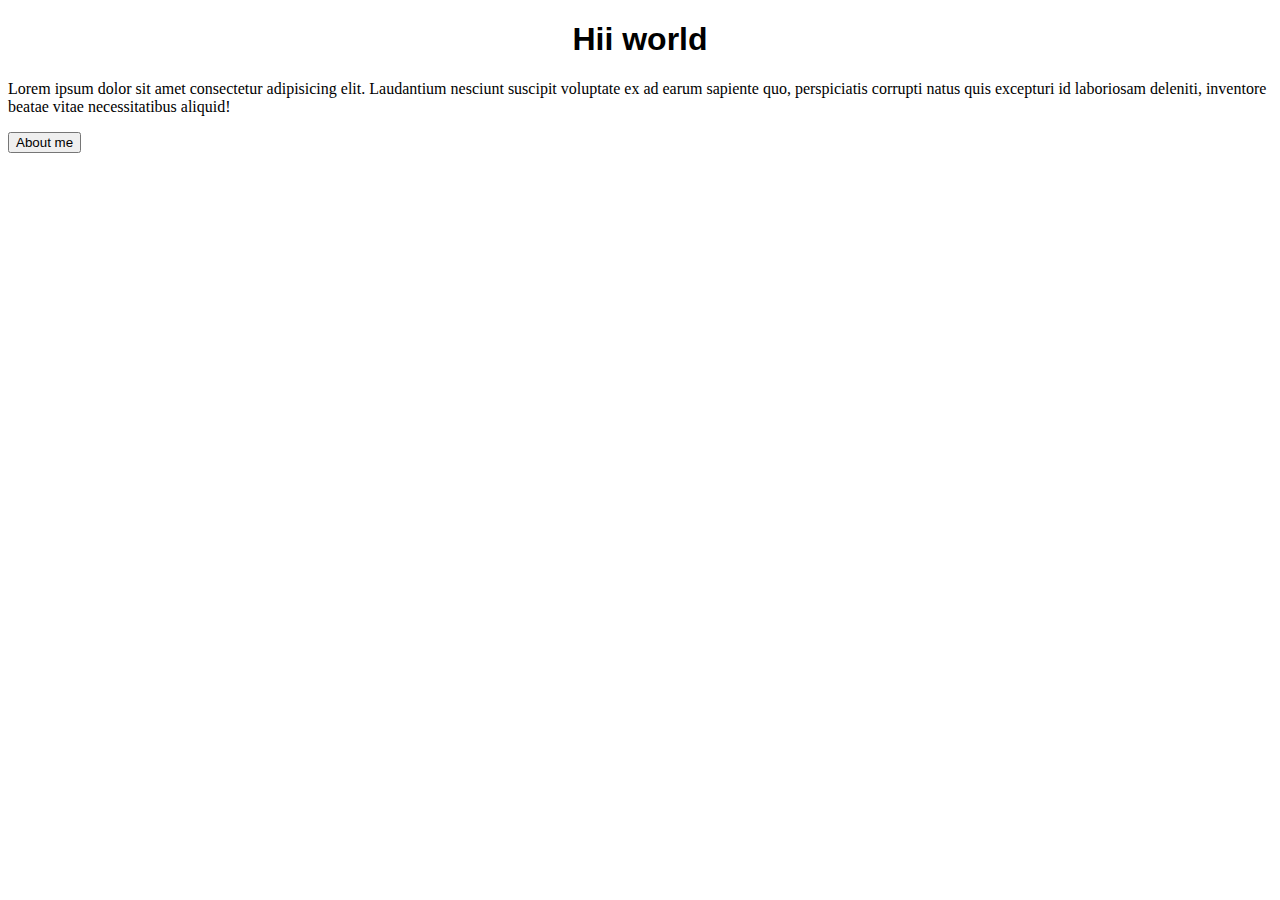
<file: index.html>
<!DOCTYPE html>
<html lang="en">
<head>
    <meta charset="UTF-8">
    <meta name="viewport" content="width=device-width, initial-scale=1.0">
    <title>Document</title>
</head>
<body>
    <h1 style="font-family: arial; text-align: center;">Hii world</h1>
    <p>Lorem ipsum dolor sit amet consectetur adipisicing elit. 
        Laudantium nesciunt suscipit voluptate ex ad earum sapiente quo, 
        perspiciatis corrupti natus quis excepturi id laboriosam deleniti, inventore beatae vitae necessitatibus 
        aliquid!</p>
        <button><a href="about.html" style="text-decoration: none; color: black;">About me</a></button>
</body>
</html>
</file>
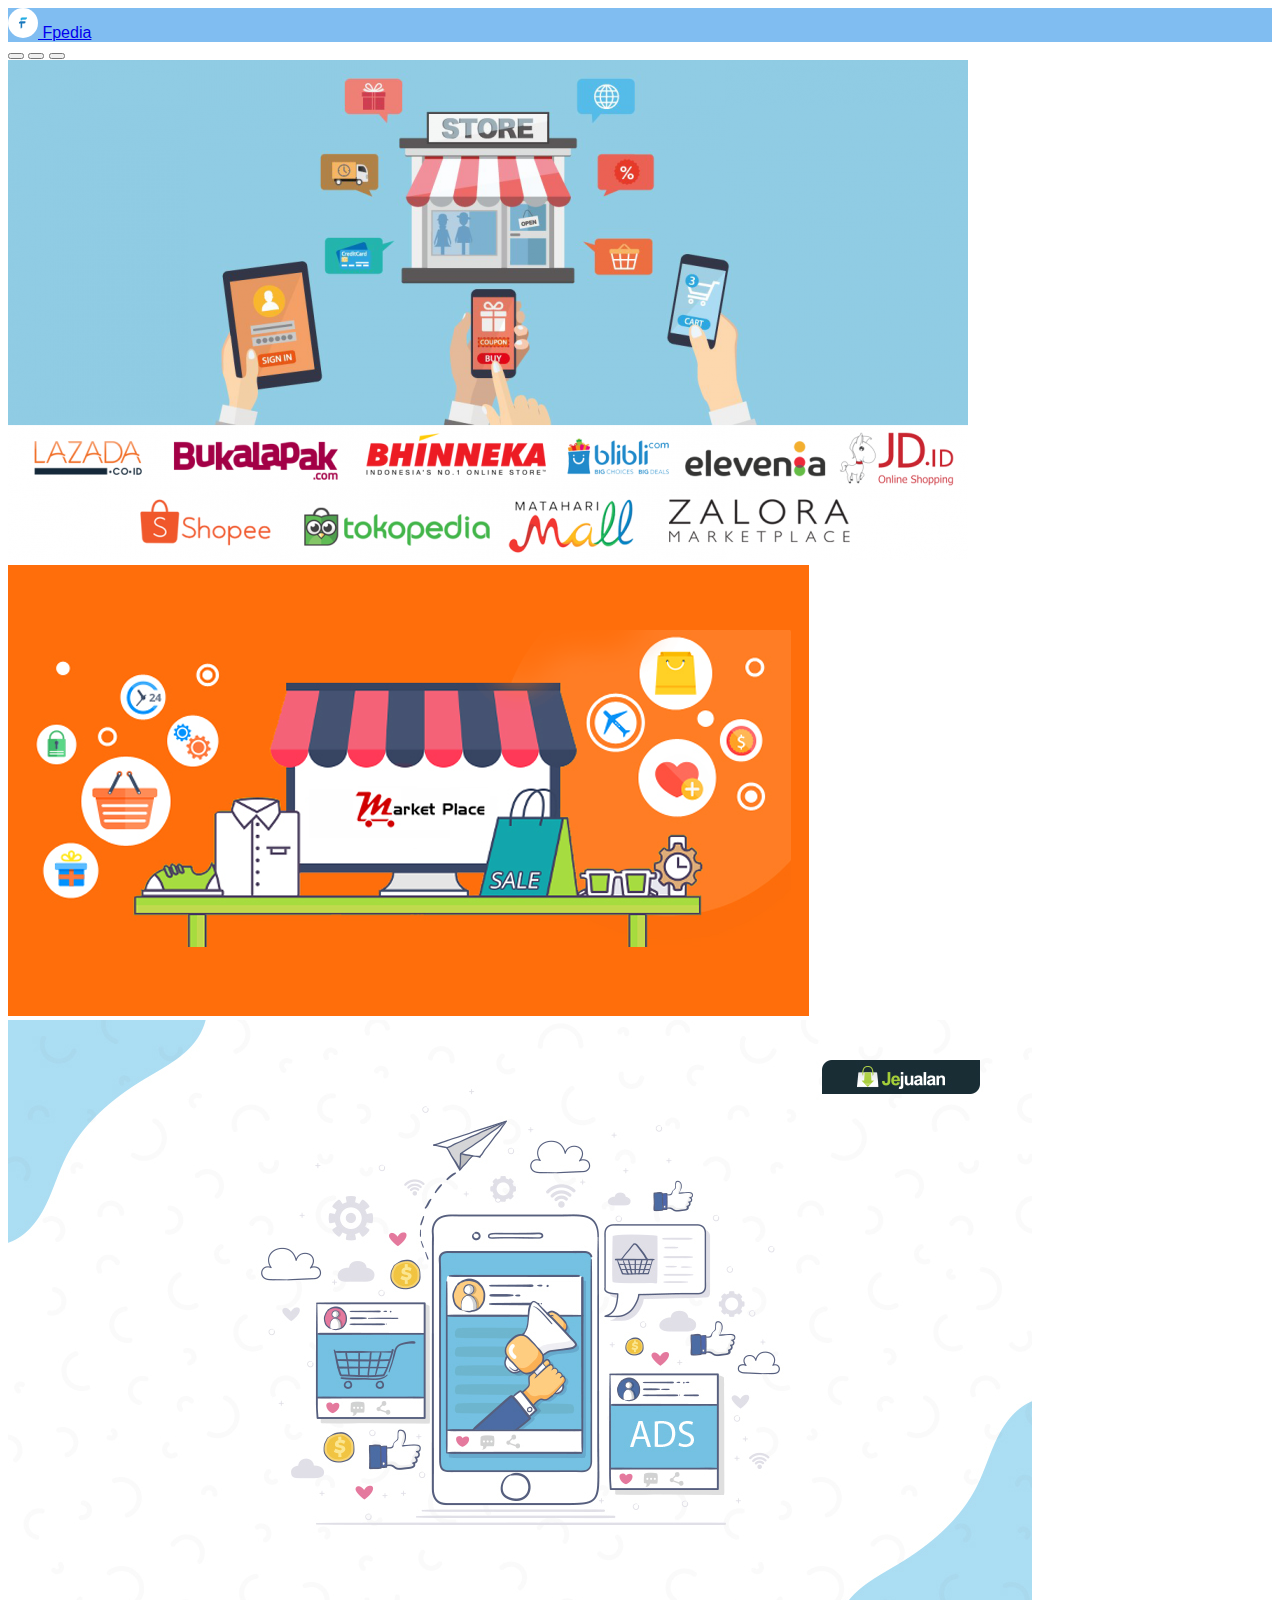
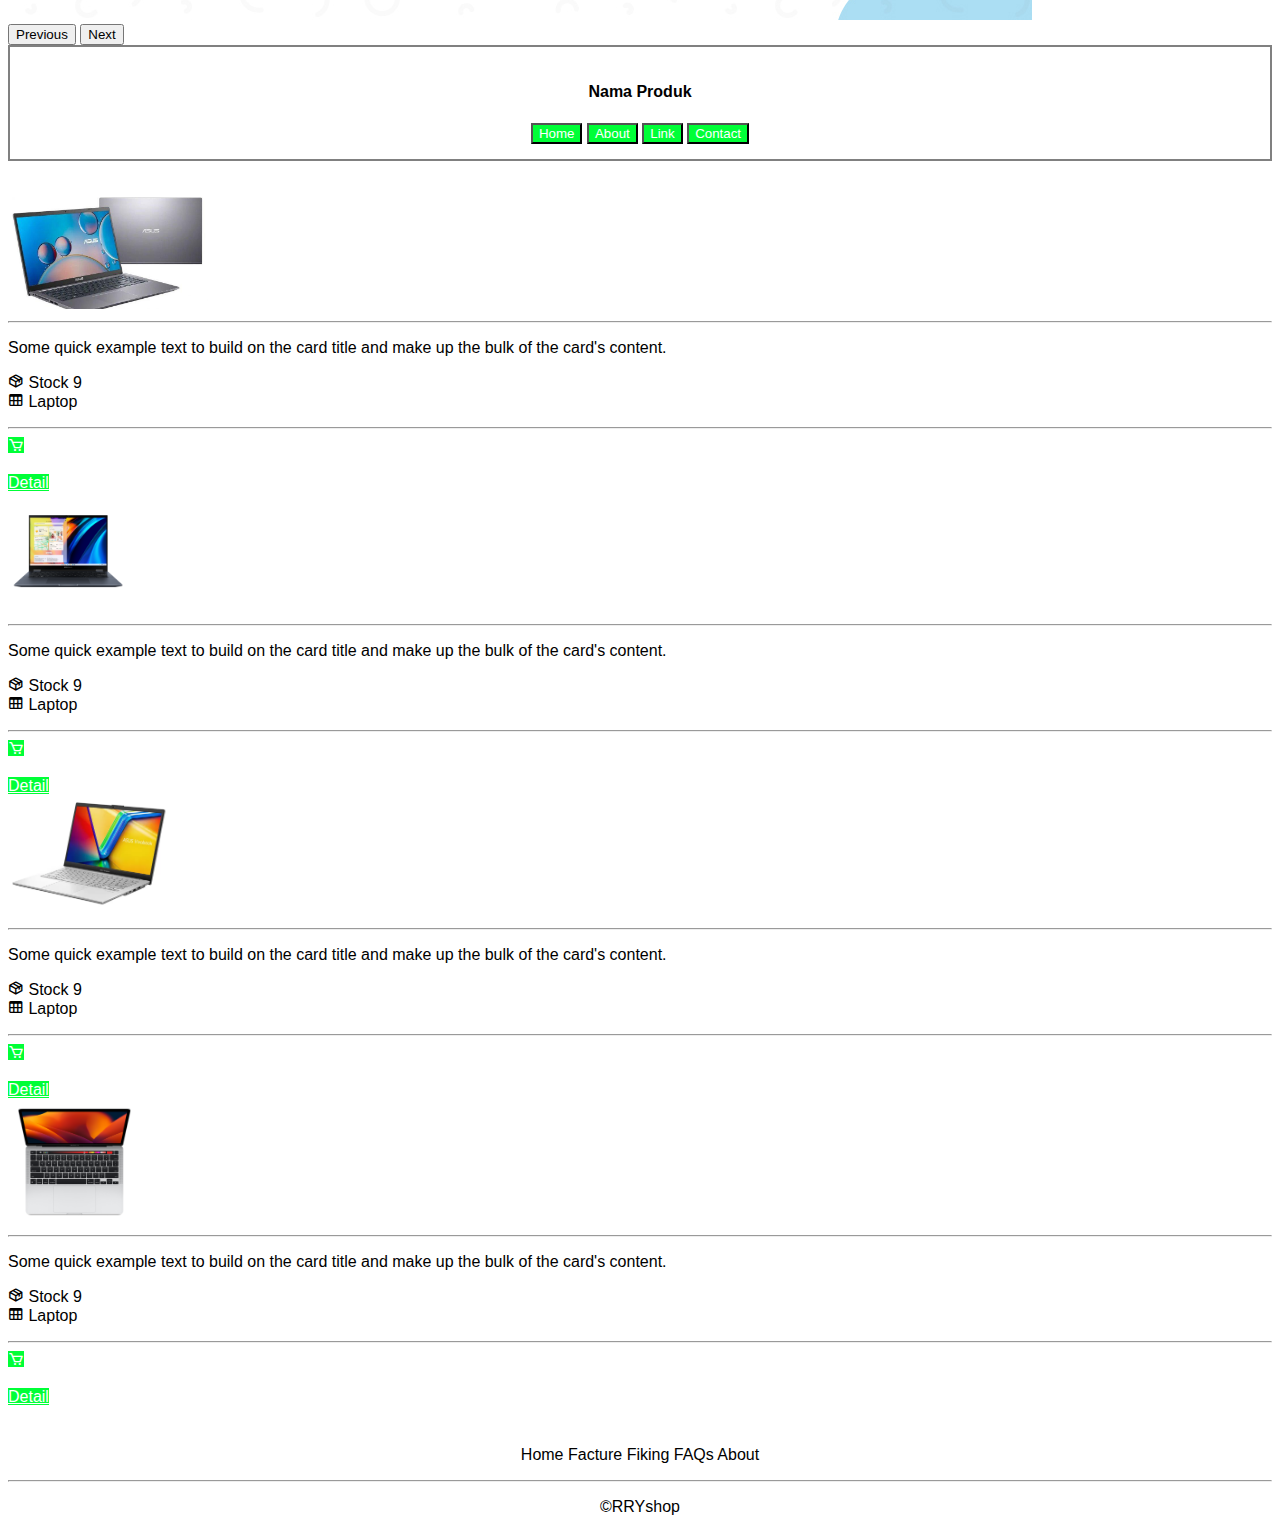
<file: boots 1/index.html>
<!doctype html>
<html lang="en">
  <head>
    <meta charset="utf-8">
    <meta name="viewport" content="width=device-width, initial-scale=1">
    <link href="https://cdn.jsdelivr.net/npm/bootstrap@5.0.2/dist/css/bootstrap.min.css" rel="stylesheet" integrity="sha384-EVSTQN3/azprG1Anm3QDgpJLIm9Nao0Yz1ztcQTwFspd3yD65VohhpuuCOmLASjC" crossorigin="anonymous">
    <title>Fpedia</title>
    <link rel="icon" href="photoo/Logonav.png" style="border-radius: 100%;;">
    <link rel="stylesheet" href="style.css">
    <link href='https://unpkg.com/boxicons@2.1.4/css/boxicons.min.css' rel='stylesheet'>
  </head>
  <body>
    <!-- Navbar -->
    <nav class="navbar navbar-dark ms-auto mb-2 mb-lg-0" style="background: rgb(128, 189, 241);">
      <div class="container-fluid">
        <div class="container">
        <a class="navbar-brand" href="index.html">
          <img src="photoo/Logonav.png" alt="" width="30" height="30" class="d-inline-block align-text-center" style="border-radius: 100%;">
          Fpedia
        </a>
      </div>
      </div>
    </nav>
    <!-- Last Navbar -->
    <!-- slide -->
    <div class="container py-5">
      <div id="carouselExampleIndicators" class="carousel slide col-lg-8 offset-lg-2" data-bs-ride="carousel">
      <div class="carousel-indicators">
        <button type="button" data-bs-target="#carouselExampleIndicators" data-bs-slide-to="0" class="active" aria-current="true" aria-label="Slide 1"></button>
        <button type="button" data-bs-target="#carouselExampleIndicators" data-bs-slide-to="1" aria-label="Slide 2"></button>
        <button type="button" data-bs-target="#carouselExampleIndicators" data-bs-slide-to="2" aria-label="Slide 3"></button>
      </div>
      <div class="carousel-inner">
        <div class="carousel-item active">
          <img src="photoo/10-Marketplace-E-Commerce-Terbaik-di-Indonesia-960x501.png" class="d-block w-100" alt="...">
        </div>
        <div class="carousel-item">
          <img src="photoo/apa-itu-marketplace.png" class="d-block w-100" alt="...">
        </div>
        <div class="carousel-item">
          <img src="photoo/cara-beriklan-di-Facebook-Marketplace.jpg" class="d-block w-100" alt="...">
        </div>
      </div>
      <button class="carousel-control-prev" type="button" data-bs-target="#carouselExampleIndicators" data-bs-slide="prev">
        <span class="carousel-control-prev-icon" aria-hidden="true"></span>
        <span class="visually-hidden">Previous</span>
      </button>
      <button class="carousel-control-next" type="button" data-bs-target="#carouselExampleIndicators" data-bs-slide="next">
        <span class="carousel-control-next-icon" aria-hidden="true"></span>
        <span class="visually-hidden">Next</span>
      </button>
    </div> 
     <!-- last slide -->
     
     <!-- btn -->
    <div class="pt-5">
     <div class="gap-2 d-md-block px-5 col-12 mx-auto container" style="border: 2px solid grey; padding: 15px 20px; text-align: center;">
      <h4 class="pt-2">Nama Produk</h4>
      <button class="btn" type="button">Home</button>
      <button class="btn" type="button">About</button>
      <button class="btn" type="button">Link</button>
      <button class="btn" type="button">Contact</button>
    </div>
  </div>
    <!-- btn last -->
    <br>
    <br>
    <!-- card -->
    <div class="contaier-fluid py-5">
      <div class="container">
        
        <div class="row">
          <div class="col-lg-3 col-md-4 col-sm-6">
            <div class="card">
              <img src="photoo/asus-vivobook-a516.jpg" class="card-img-top pt-1" alt="..." style="width: 200px; height: auto;">
              <div class="card-body">
                <hr>
                <p class="card-text">Some quick example text to build on the card title and make up the bulk of the card's content.</p>
                <p class="card-text"><i class='bx bx-package'></i>
                  <span>Stock 9</span> <br>
                  <i class='bx bx-table'></i>
                  <span>Laptop</span>
                </p>
                <hr>
                <a href="#" class="btn  bx bx-cart"></i></a> <br> <br>
                <a href="#" class="btn">Detail</a>
              </div>
            </div>
          </div>

          <div class="col-lg-3 col-md-4 col-sm-6">
            <div class="card">
              <img src="photoo/download.png" class="card-img-top mx-auto" alt="..." style="width: 120px; height: auto;">
              <div class="card-body">
                <hr>
                <p class="card-text">Some quick example text to build on the card title and make up the bulk of the card's content.</p>
                <p class="card-text"><i class='bx bx-package'></i>
                  <span>Stock 9</span> <br>
                  <i class='bx bx-table'></i>
                  <span>Laptop</span>
                </p>
                <hr>
                <a href="#" class="btn  bx bx-cart"></i></a> <br> <br>
                <a href="detail.html" class="btn">Detail</a>
              </div>
            </div>
          </div>

          <div class="col-lg-3 col-md-4 col-sm-6">
            <div class="card">
              <img src="photoo/ASUS-Vivobook-Go_1.webp" class="card-img-top mx-auto" alt="..." style="width: 163px; height: auto;" >
              <div class="card-body">
                <hr>
                <p class="card-text">Some quick example text to build on the card title and make up the bulk of the card's content.</p>
                <p class="card-text"><i class='bx bx-package'></i>
                  <span>Stock 9</span> <br>
                  <i class='bx bx-table'></i>
                  <span>Laptop</span>
                </p>
                <hr>
                <a href="#" class="btn  bx bx-cart"></i></a> <br> <br>
                <a href="#" class="btn ">Detail</a>
              </div>
            </div>
          </div>

          <div class="col-lg-3 col-md-4 col-sm-6">
            <div class="card">
              <img src="photoo/mbp-silver-select-202206.png" class="card-img-top mx-auto " alt="..." style="width: 133px; height: auto;">
              <div class="card-body">
                <hr>
                <p class="card-text">Some quick example text to build on the card title and make up the bulk of the card's content.</p>
                <p class="card-text"><i class='bx bx-package'></i>
                  <span>Stock 9</span> <br>
                  <i class='bx bx-table'></i>
                  <span>Laptop</span>
                </p>
                <hr>
                <a href="#" class="btn  bx bx-cart"></i></a> <br> <br>
                <a href="#" class="btn">Detail</a>
              </div>
            </div>
          </div>
      </div>
    </div>
    
     <footer class="container" style="text-align: center; margin-top: 40px;">
      <p>Home Facture Fiking FAQs About</p>
      <hr>
      <p>&copy;RRYshop</p>
     </footer>   
    <!-- last card -->

    <script src="https://cdn.jsdelivr.net/npm/bootstrap@5.0.2/dist/js/bootstrap.bundle.min.js" integrity="sha384-MrcW6ZMFYlzcLA8Nl+NtUVF0sA7MsXsP1UyJoMp4YLEuNSfAP+JcXn/tWtIaxVXM" crossorigin="anonymous"></script>

  </body>
</html>
</file>
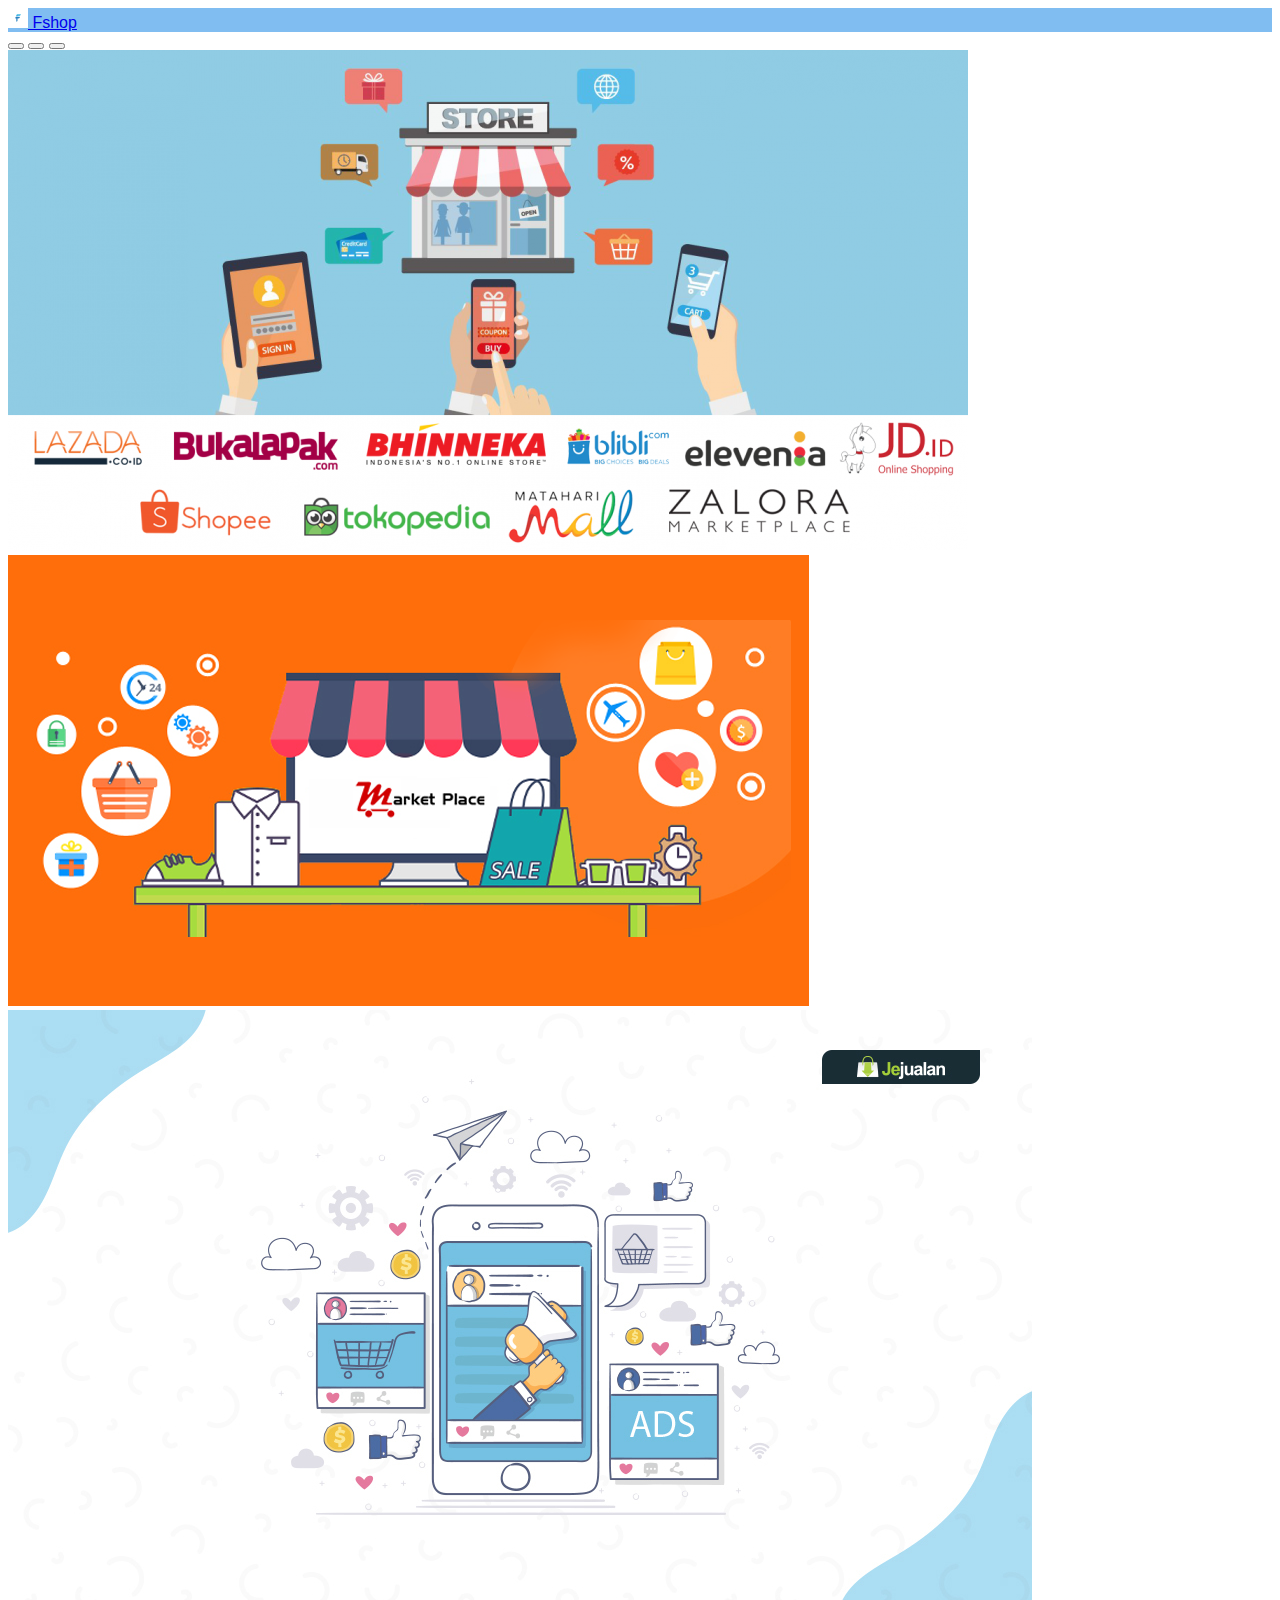
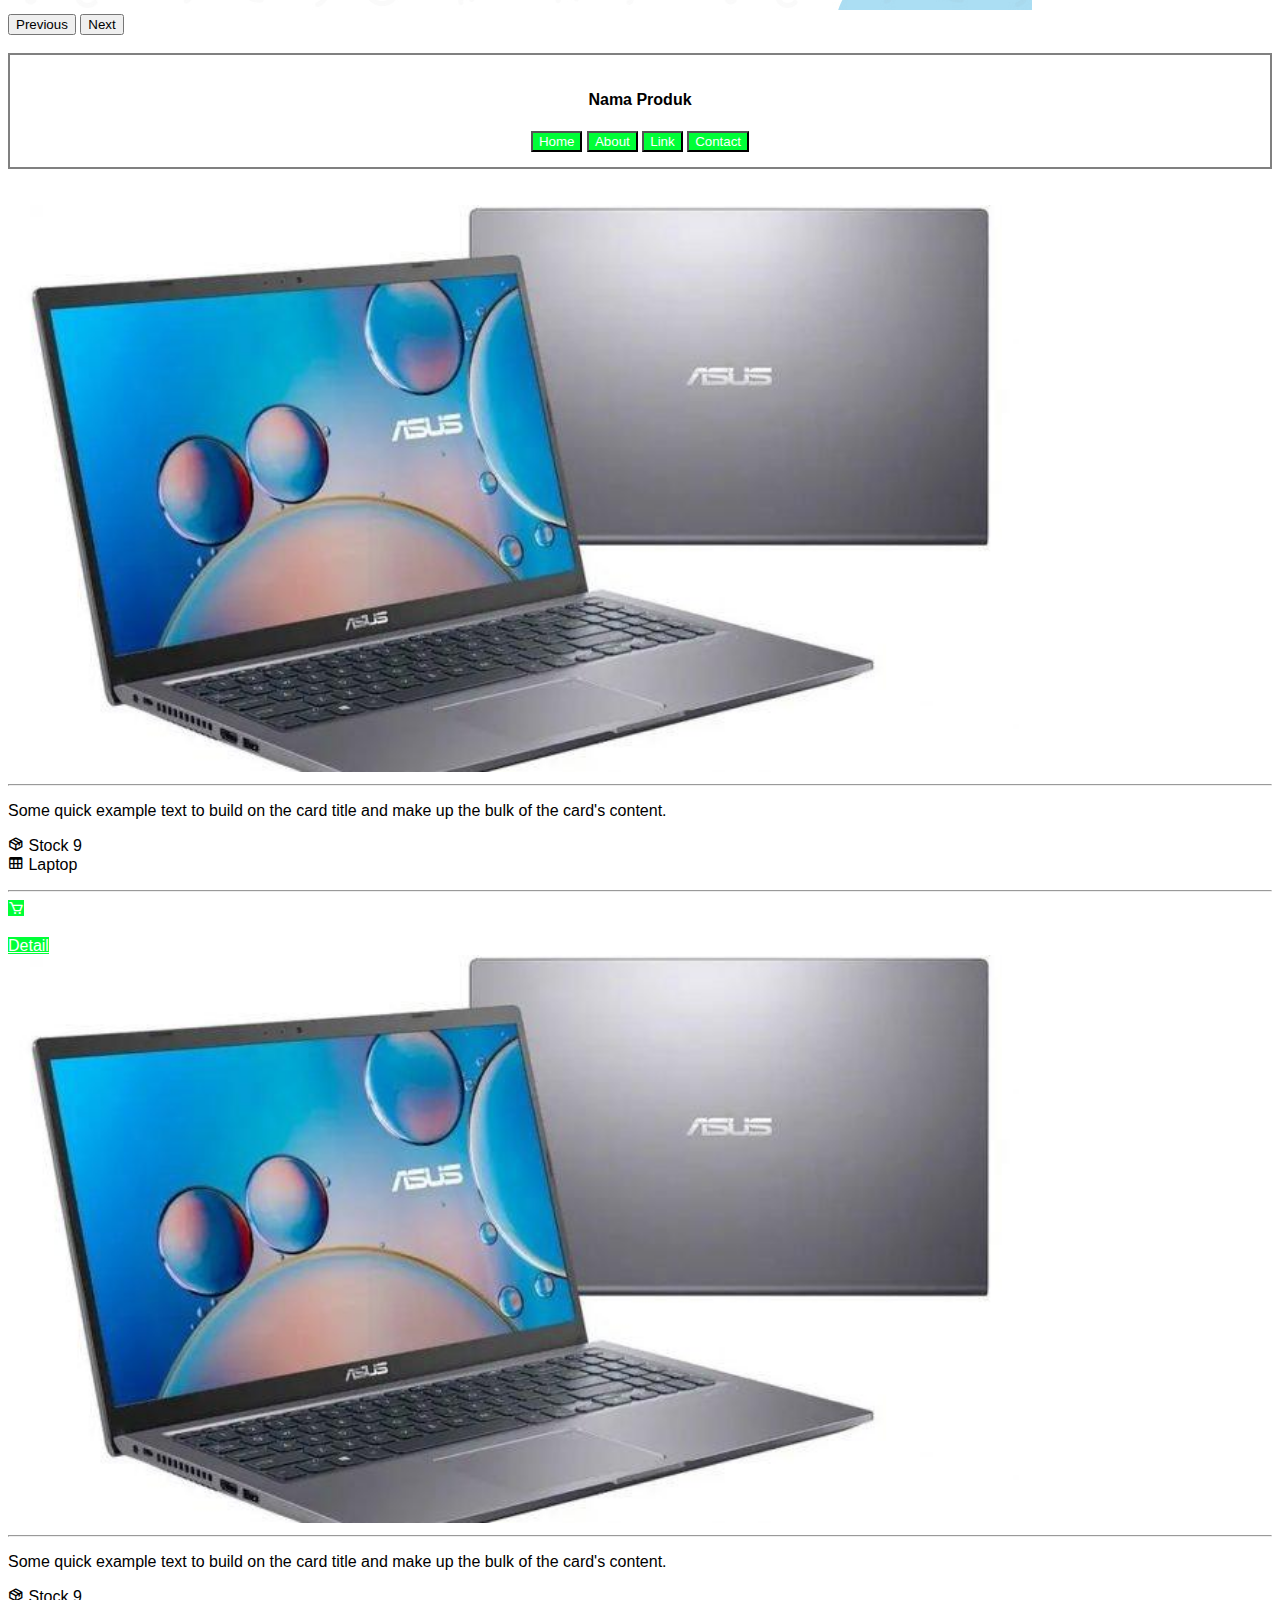
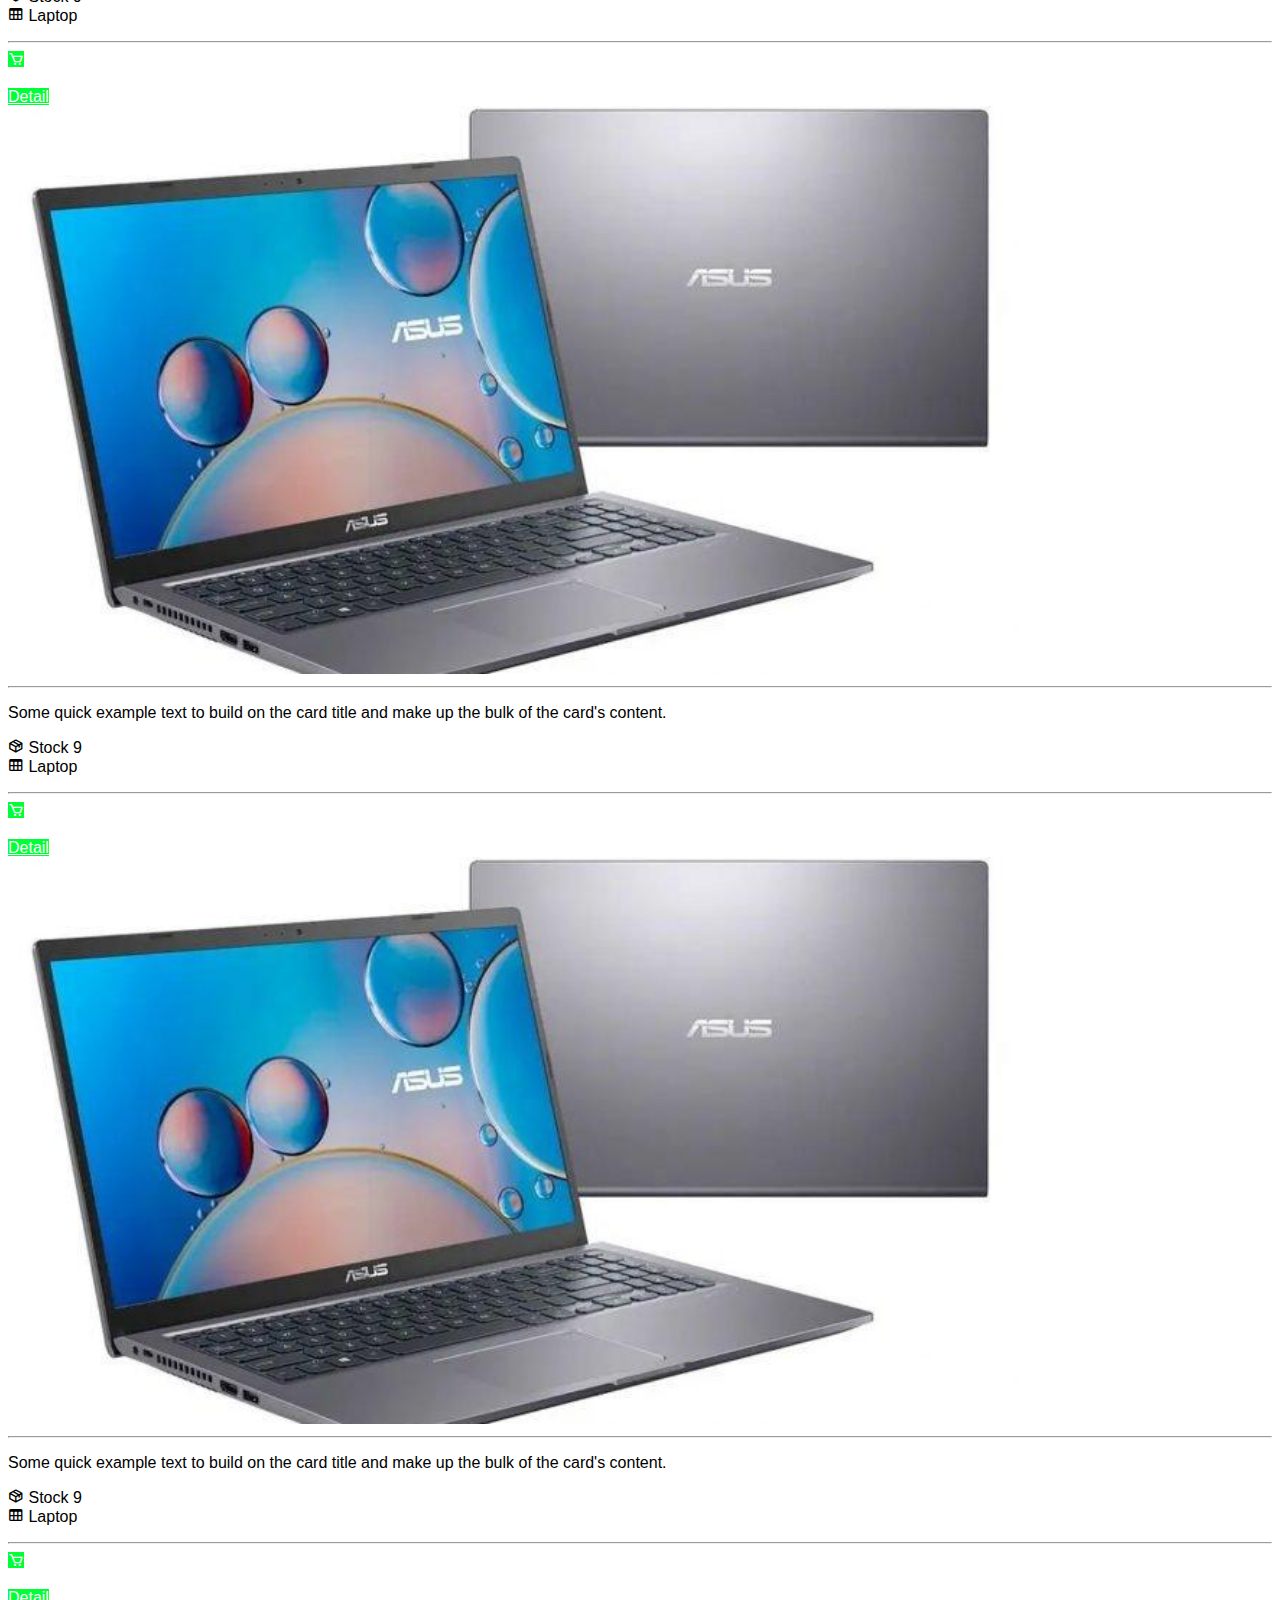
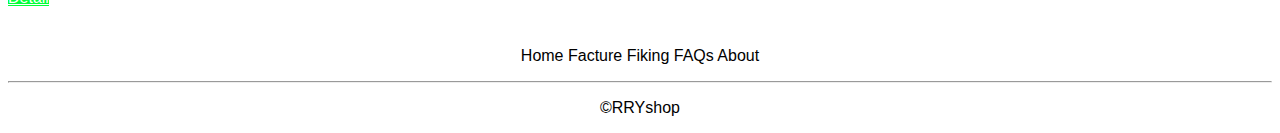
<file: boots/index.html>
<!doctype html>
<html lang="en">
  <head>
    <meta charset="utf-8">
    <meta name="viewport" content="width=device-width, initial-scale=1">
    <link href="https://cdn.jsdelivr.net/npm/bootstrap@5.0.2/dist/css/bootstrap.min.css" rel="stylesheet" integrity="sha384-EVSTQN3/azprG1Anm3QDgpJLIm9Nao0Yz1ztcQTwFspd3yD65VohhpuuCOmLASjC" crossorigin="anonymous">
    <title>Fshop</title>
    <link rel="icon" href="/photoo/Logonav.png">
    <link rel="stylesheet" href="style.css">
    <link href='https://unpkg.com/boxicons@2.1.4/css/boxicons.min.css' rel='stylesheet'>
  </head>
  <body>
    <!-- Navbar -->
    <nav class="navbar navbar-dark" style="background: rgb(128, 189, 241);">
      <div class="container">
        <a class="navbar-brand" href="#">
          <img src="photoo/Logonav.png" alt="" width="20" height="20" class="d-inline-block align-text-top">
          Fshop
        </a>
      </div>
    </nav>
    <!-- Last Navbar -->
    <!-- slide -->
    <div class="container py-5">
      <div id="carouselExampleIndicators" class="carousel slide col-lg-6 offset-3" data-bs-ride="carousel">
      <div class="carousel-indicators">
        <button type="button" data-bs-target="#carouselExampleIndicators" data-bs-slide-to="0" class="active" aria-current="true" aria-label="Slide 1"></button>
        <button type="button" data-bs-target="#carouselExampleIndicators" data-bs-slide-to="1" aria-label="Slide 2"></button>
        <button type="button" data-bs-target="#carouselExampleIndicators" data-bs-slide-to="2" aria-label="Slide 3"></button>
      </div>
      <div class="carousel-inner">
        <div class="carousel-item active">
          <img src="photoo/10-Marketplace-E-Commerce-Terbaik-di-Indonesia-960x501.png" class="d-block w-100" alt="...">
        </div>
        <div class="carousel-item">
          <img src="photoo/apa-itu-marketplace.png" class="d-block w-100" alt="...">
        </div>
        <div class="carousel-item">
          <img src="photoo/cara-beriklan-di-Facebook-Marketplace.jpg" class="d-block w-100" alt="...">
        </div>
      </div>
      <button class="carousel-control-prev" type="button" data-bs-target="#carouselExampleIndicators" data-bs-slide="prev">
        <span class="carousel-control-prev-icon" aria-hidden="true"></span>
        <span class="visually-hidden">Previous</span>
      </button>
      <button class="carousel-control-next" type="button" data-bs-target="#carouselExampleIndicators" data-bs-slide="next">
        <span class="carousel-control-next-icon" aria-hidden="true"></span>
        <span class="visually-hidden">Next</span>
      </button>
    </div> <br>
     <!-- last slide -->
     
     <!-- btn -->
     <div class="d-grid gap-2 d-md-block" style="border: 2px solid grey; padding: 15px 20px; text-align: center;">
      <h4>Nama Produk</h4>
      <button class="btn" type="button">Home</button>
      <button class="btn" type="button">About</button>
      <button class="btn" type="button">Link</button>
      <button class="btn" type="button">Contact</button>
    </div>
    <!-- btn last -->
    <br>
    <br>
    <!-- card -->
    <div class="contaier-fluid py-5">
      <div class="container">
        
        <div class="row">
          <div class="col-3">
            <div class="card">
              <img src="photoo/asus-vivobook-a516.jpg" class="card-img-top" alt="...">
              <div class="card-body">
                <hr>
                <p class="card-text">Some quick example text to build on the card title and make up the bulk of the card's content.</p>
                <p class="card-text"><i class='bx bx-package'></i>
                  <span>Stock 9</span> <br>
                  <i class='bx bx-table'></i>
                  <span>Laptop</span>
                </p>
                <hr>
                <a href="#" class="btn  bx bx-cart"></i></a> <br> <br>
                <a href="detail.html" class="btn">Detail</a>
              </div>
            </div>
          </div>

          <div class="col-3">
            <div class="card">
              <img src="photoo/asus-vivobook-a516.jpg" class="card-img-top" alt="...">
              <div class="card-body">
                <hr>
                <p class="card-text">Some quick example text to build on the card title and make up the bulk of the card's content.</p>
                <p class="card-text"><i class='bx bx-package'></i>
                  <span>Stock 9</span> <br>
                  <i class='bx bx-table'></i>
                  <span>Laptop</span>
                </p>
                <hr>
                <a href="#" class="btn  bx bx-cart"></i></a> <br> <br>
                <a href="detail.html" class="btn">Detail</a>
              </div>
            </div>
          </div>

          <div class="col-3">
            <div class="card">
              <img src="photoo/asus-vivobook-a516.jpg" class="card-img-top" alt="...">
              <div class="card-body">
                <hr>
                <p class="card-text">Some quick example text to build on the card title and make up the bulk of the card's content.</p>
                <p class="card-text"><i class='bx bx-package'></i>
                  <span>Stock 9</span> <br>
                  <i class='bx bx-table'></i>
                  <span>Laptop</span>
                </p>
                <hr>
                <a href="#" class="btn  bx bx-cart"></i></a> <br> <br>
                <a href="detail.html" class="btn ">Detail</a>
              </div>
            </div>
          </div>

          <div class="col-3">
            <div class="card">
              <img src="photoo/asus-vivobook-a516.jpg" class="card-img-top" alt="...">
              <div class="card-body">
                <hr>
                <p class="card-text">Some quick example text to build on the card title and make up the bulk of the card's content.</p>
                <p class="card-text"><i class='bx bx-package'></i>
                  <span>Stock 9</span> <br>
                  <i class='bx bx-table'></i>
                  <span>Laptop</span>
                </p>
                <hr>
                <a href="#" class="btn  bx bx-cart"></i></a> <br> <br>
                <a href="detail.html" class="btn">Detail</a>
              </div>
            </div>
          </div>
      </div>
    </div>
    
     <footer class="container" style="text-align: center; margin-top: 40px;">
      <p>Home Facture Fiking FAQs About</p>
      <hr>
      <p>&copy;RRYshop</p>
     </footer>   
    <!-- last card -->

    <script src="https://cdn.jsdelivr.net/npm/bootstrap@5.0.2/dist/js/bootstrap.bundle.min.js" integrity="sha384-MrcW6ZMFYlzcLA8Nl+NtUVF0sA7MsXsP1UyJoMp4YLEuNSfAP+JcXn/tWtIaxVXM" crossorigin="anonymous"></script>

  </body>
</html>
</file>
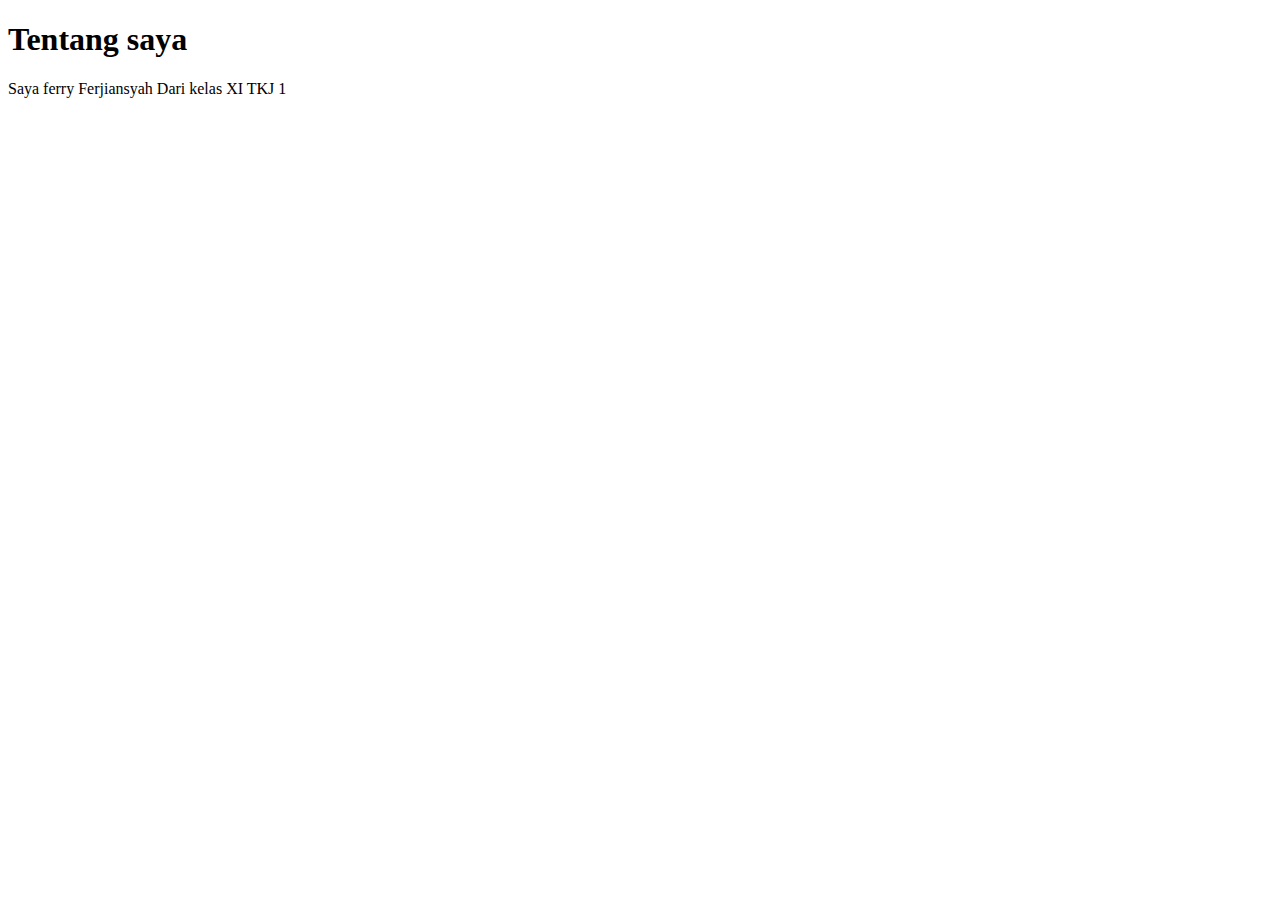
<file: about.html>
<!DOCTYPE html>
<html lang="en">
<head>
    <meta charset="UTF-8">
    <meta name="viewport" content="width=device-width, initial-scale=1.0">
    <title>Document</title>
</head>
<body>
   <h1>Tentang saya</h1>
   <p>Saya ferry Ferjiansyah Dari kelas XI TKJ 1</p>
</body>
</html>
</file>
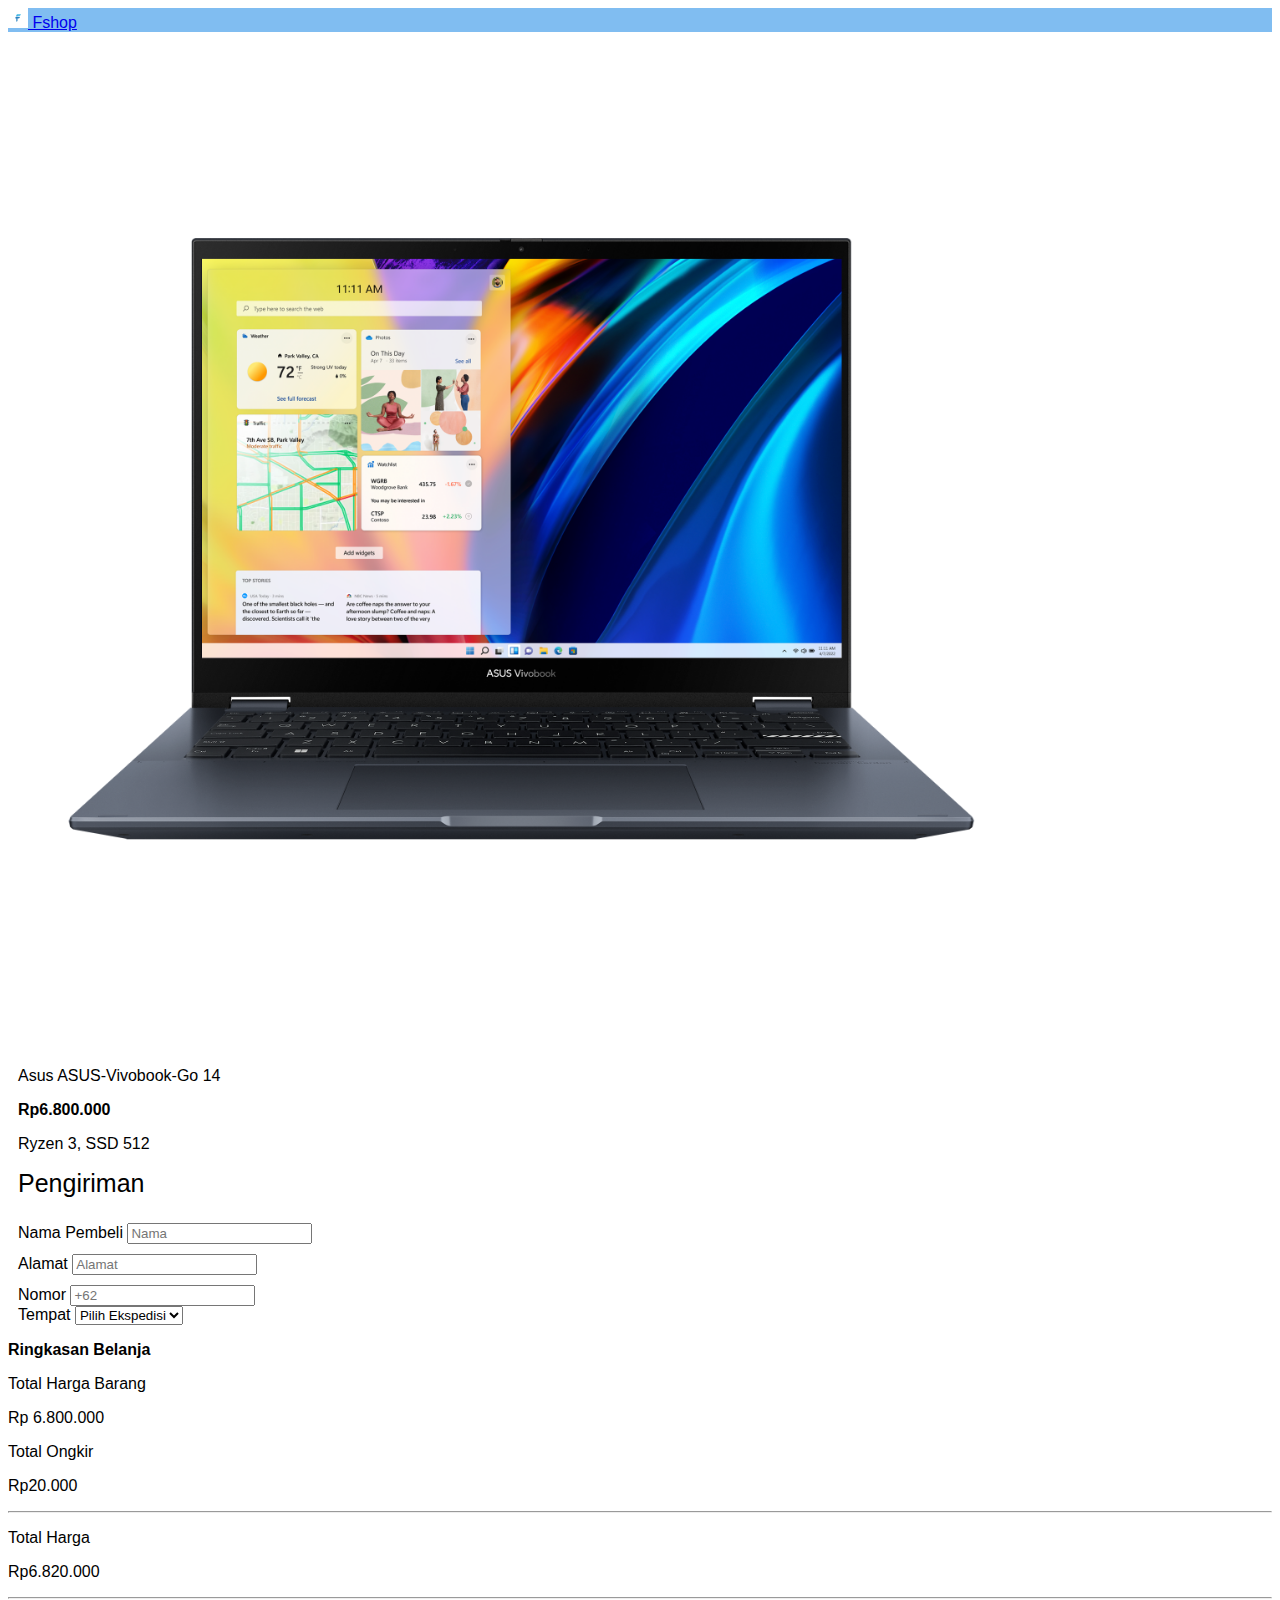
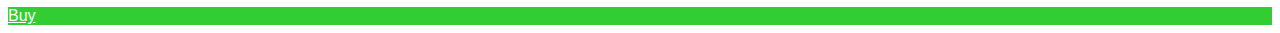
<file: boots 1/buy.html>
<!doctype html>
<html lang="en">
  <head>
    <meta charset="utf-8">
    <meta name="viewport" content="width=device-width, initial-scale=1">
    <link href="https://cdn.jsdelivr.net/npm/bootstrap@5.0.2/dist/css/bootstrap.min.css" rel="stylesheet" integrity="sha384-EVSTQN3/azprG1Anm3QDgpJLIm9Nao0Yz1ztcQTwFspd3yD65VohhpuuCOmLASjC" crossorigin="anonymous">
    <link rel="stylesheet" href="style.css">
    <title>Hello, world!</title>
  </head>
  <body>
    <!-- navbar -->
    <nav class="navbar navbar-dark" style="background: rgb(128, 189, 241);">
        <div class="container">
          <a class="navbar-brand" href="index.html">
            <img src="photoo/Logonav.png" alt="" width="20" height="20" class="d-inline-block align-text-top">
            Fshop
          </a>
        </div>
      </nav>
    <!-- last navbar -->
  
    <!-- produk -->
    <div class="container mt-4">
      <div class="row">
          <div class="container">
          </div>
          <div class="col-lg-8">
              <div class="">
              <div class="card mb-3">
                  <div class="row g-0" style="margin-left: 10px;">
                      <div class="col-md-4">
                          <img src="photoo/download.png" class="img-fluid rounded-start" style="margin-top: 12px;" alt="MSI">
                      </div>
                      <div class="col-md-8 col align-self-center">
                          <div class="card-body">
                              <p>Asus ASUS-Vivobook-Go 14</p>
                              <p><b>Rp6.800.000</b></p>
                              <p>Ryzen 3, SSD 512</p>
                          </div>
                      </div>
                  </div>
              </div>
                <div class="border mb-3" style="border-radius: 5px;">
                  <p style="font-size: 25px; margin-left: 10px; margin-top: 10px;">Pengiriman</p>
                  <div class="mb-3" style="margin-left: 10px; margin-top: 10px; margin-right: 10px;">
                      <label for="formGroupExampleInput" class="form-label">Nama Pembeli</label>
                      <input type="text" class="form-control" id="formGroupExampleInput" placeholder="Nama">
                    </div>
                    <div class="mb-3" style="margin-left: 10px; margin-top: 10px; margin-right: 10px;">
                      <label for="formGroupExampleInput2" class="form-label">Alamat</label>
                      <input type="text" class="form-control" id="formGroupExampleInput2" placeholder="Alamat">
                    </div>
                    <div class="mb-3" style="margin-left: 10px; margin-top: 10px; margin-right: 10px;">
                      <label for="formGroupExampleInput2" class="form-label">Nomor</label>
                      <input type="text" class="form-control" id="formGroupExampleInput2" placeholder="+62">
                    </div>
                  <div class="mb-3" style="margin-right: 10px; margin-left: 10px;">
                      <label for="formGroupExampleInput" class="form-label">Tempat</label>
                      <select class="form-select" aria-label="Default select example">
                          <option selected>Pilih Ekspedisi</option>
                          <option value="1">POS</option>
                          <option value="2">JNT</option>
                          <option value="3">JNE</option>
                          <option value="4">Wahana</option>
                      </select>
                  </div>   
                </div>
              </div>
          </div>
          <div class="col-lg-4 col-12">
              <div class="contoh">
                  <div class="card w-100">
                      <div class="card-body fs-s">
                          <p><b>Ringkasan Belanja</b></p>
                          <div class="d-flex justify-content-between">
                              <p>Total Harga Barang</p>
                              <p>Rp 6.800.000</p>
                          </div>
                          <div class="d-flex justify-content-between">
                              <p>Total Ongkir</p>
                              <p>Rp20.000</p>
                          </div>
                          <hr>
                          <div class="d-flex justify-content-between">
                              <p>Total Harga</p>
                              <p>Rp6.820.000</p>
                          </div>
                          <hr>
                          <a href="#" class="btn text-white" style="display: flow-root; background-color: limegreen;">Buy</a>
                      </div>
                      </div>
                      </div>
                  </div>
              </div>
          </div>
      </div>
  </div>
    <script src="https://cdn.jsdelivr.net/npm/bootstrap@5.0.2/dist/js/bootstrap.bundle.min.js" integrity="sha384-MrcW6ZMFYlzcLA8Nl+NtUVF0sA7MsXsP1UyJoMp4YLEuNSfAP+JcXn/tWtIaxVXM" crossorigin="anonymous"></script>
  </body>
</html>
</file>
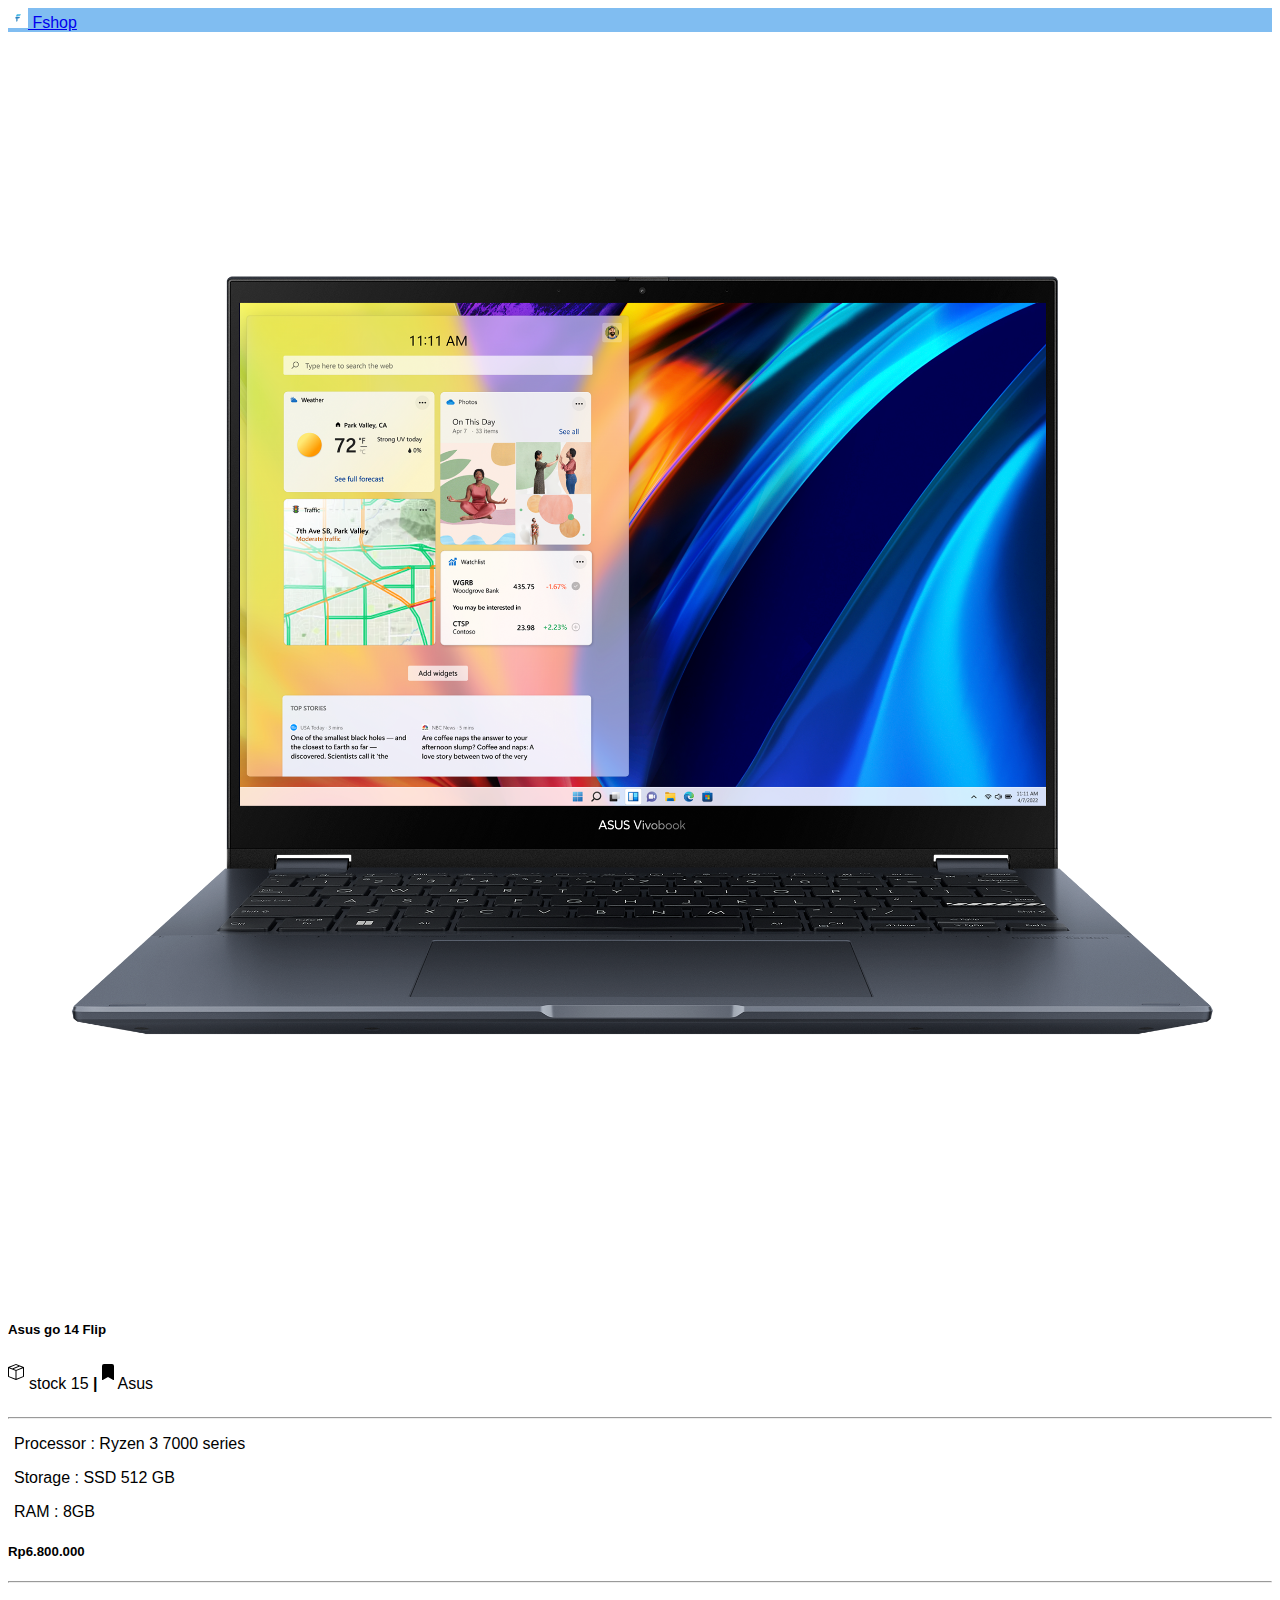
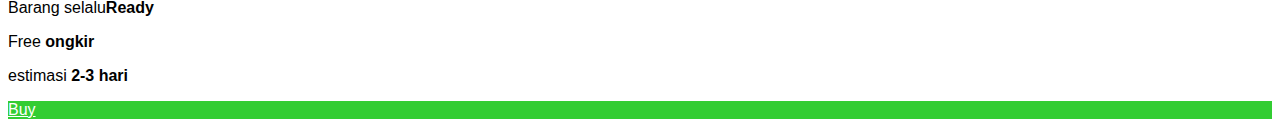
<file: boots 1/detail.html>
<!doctype html>
<html lang="en">
  <head>
    <meta charset="utf-8">
    <meta name="viewport" content="width=device-width, initial-scale=1">
    <link href="https://cdn.jsdelivr.net/npm/bootstrap@5.0.2/dist/css/bootstrap.min.css" rel="stylesheet" integrity="sha384-EVSTQN3/azprG1Anm3QDgpJLIm9Nao0Yz1ztcQTwFspd3yD65VohhpuuCOmLASjC" crossorigin="anonymous">
    <title>Hello, world!</title>
    <link href='https://unpkg.com/boxicons@2.1.4/css/boxicons.min.css' rel='stylesheet'>
    <link rel="stylesheet" href="style.css">
  </head>
  <body>
    <!-- navbar -->
    <nav class="navbar navbar-dark" style="background: rgb(128, 189, 241);">
        <div class="container">
          <a class="navbar-brand" href="index.html">
            <img src="photoo/Logonav.png" alt="" width="20" height="20" class="d-inline-block align-text-top">
            Fshop
          </a>
        </div>
    </nav>
    <!-- navbar last -->

    <!-- produk -->
    <div class="container mt-5">
      <div class="row align-items-start">
          <div class="col-lg-4 col-md-6">
              <img style="width: 100%; height: auto;" src="photoo/download.png" alt="Asus">
          </div>
          <div class="col-lg-4 col-md-6">
              <h5>Asus go 14 Flip</h5>
              <div style="display: flex; justify-content: stretch;">
                <svg style="margin-top: 5px;" xmlns="http://www.w3.org/2000/svg" width="16" height="16" fill="currentColor" class="bi bi-box-seam" viewBox="0 0 16 16">
                  <path d="M8.186 1.113a.5.5 0 0 0-.372 0L1.846 3.5l2.404.961L10.404 2l-2.218-.887zm3.564 1.426L5.596 5 8 5.961 14.154 3.5l-2.404-.961zm3.25 1.7-6.5 2.6v7.922l6.5-2.6V4.24zM7.5 14.762V6.838L1 4.239v7.923l6.5 2.6zM7.443.184a1.5 1.5 0 0 1 1.114 0l7.129 2.852A.5.5 0 0 1 16 3.5v8.662a1 1 0 0 1-.629.928l-7.185 2.874a.5.5 0 0 1-.372 0L.63 13.09a1 1 0 0 1-.63-.928V3.5a.5.5 0 0 1 .314-.464L7.443.184z"/>
                </svg><p style="margin-left: 5px; margin-right: 2px;"> stock 15 <b>|</b></p>
                <svg style="margin-top: 5px; margin-right: 2px;" xmlns="http://www.w3.org/2000/svg" width="16" height="16" fill="currentColor" class="bi bi-bookmark-fill" viewBox="0 0 16 16">
                  <path d="M2 2v13.5a.5.5 0 0 0 .74.439L8 13.069l5.26 2.87A.5.5 0 0 0 14 15.5V2a2 2 0 0 0-2-2H4a2 2 0 0 0-2 2z"/>
                </svg><p> Asus </p>
              </div>
          <hr>
              <!-- spek -->
              <div class="border mb-2">
                <div style="margin-left: 6px;">
                  <p>Processor :	Ryzen 3 7000 series</p>
                  <p>Storage :	SSD 512 GB</p>
                  <p>RAM : 8GB</p>
                </div>
              </div>
          </div>

          <!-- beli -->
          <div class="col-lg-4 col-md-12">
              <div class="card w-100">
                <div class="card-body">
                  <h5 class="card-title">Rp6.800.000</h5>
                  <hr>
                  <p>Barang selalu<b>Ready</b></p>
                  <p>Free <b>ongkir</b></p>
                  <p>estimasi <b>2-3 hari</b></p>
                  <a href="buy.html" class="btn text-white" style="display: flow-root; background-color: limegreen;">Buy</a>
                </div>
              </div>
          </div>
      </div>
  </div>
    <script src="https://cdn.jsdelivr.net/npm/bootstrap@5.0.2/dist/js/bootstrap.bundle.min.js" integrity="sha384-MrcW6ZMFYlzcLA8Nl+NtUVF0sA7MsXsP1UyJoMp4YLEuNSfAP+JcXn/tWtIaxVXM" crossorigin="anonymous"></script>
  </body>
</html>
</file>
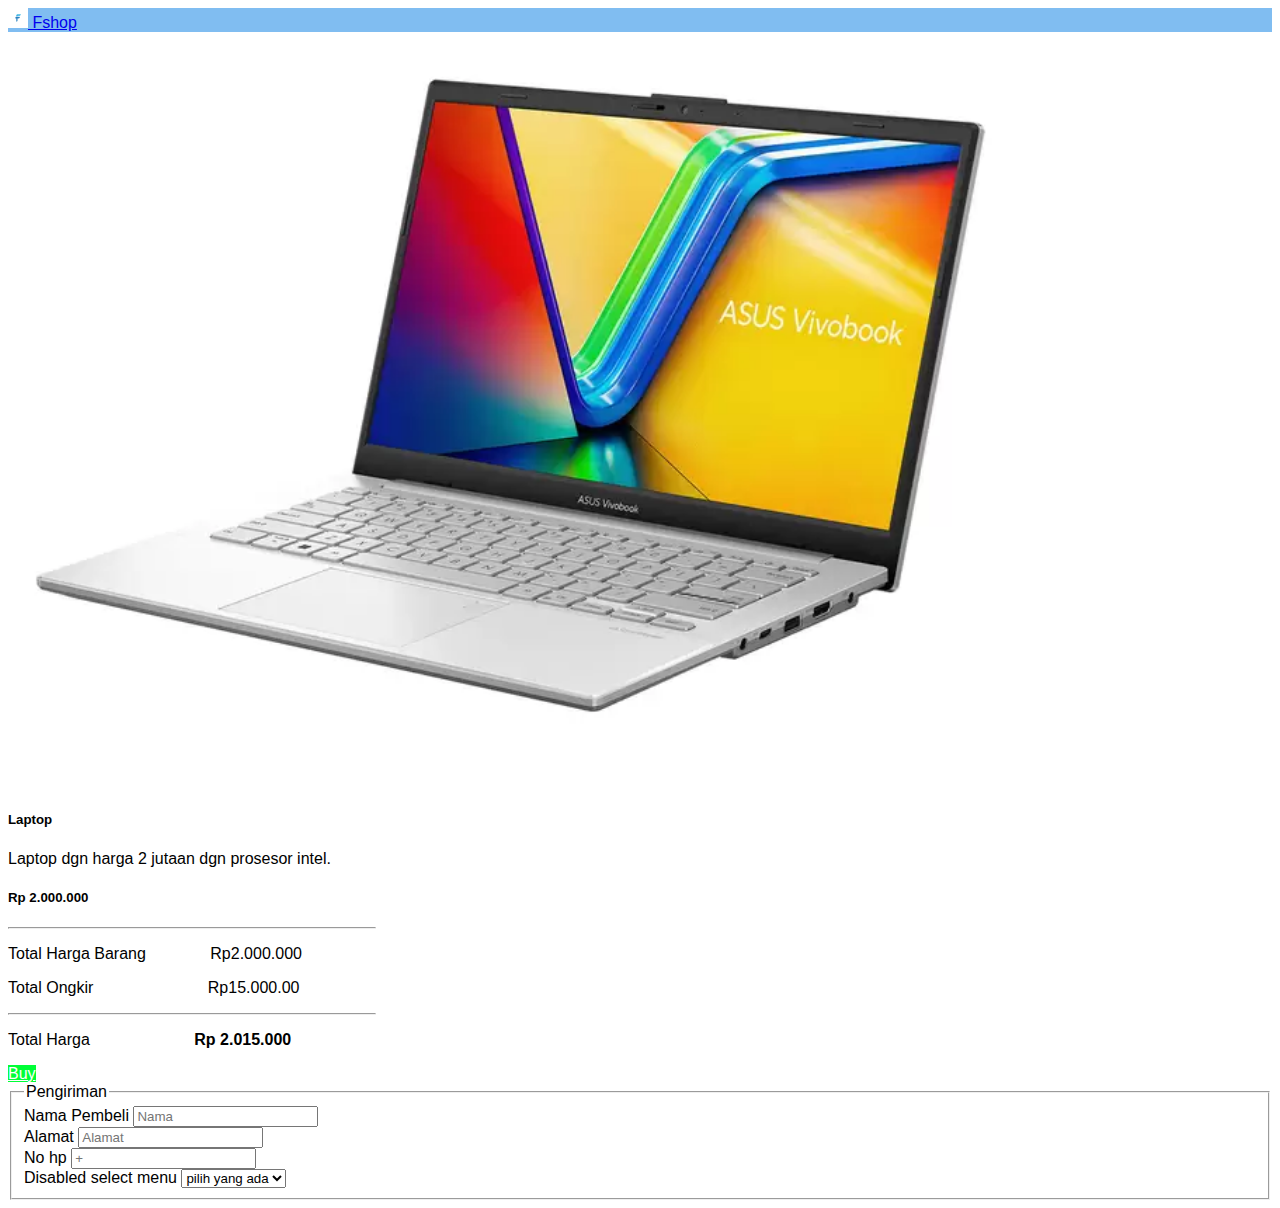
<file: boots/buy.html>
<!doctype html>
<html lang="en">
  <head>
    <meta charset="utf-8">
    <meta name="viewport" content="width=device-width, initial-scale=1">
    <link href="https://cdn.jsdelivr.net/npm/bootstrap@5.0.2/dist/css/bootstrap.min.css" rel="stylesheet" integrity="sha384-EVSTQN3/azprG1Anm3QDgpJLIm9Nao0Yz1ztcQTwFspd3yD65VohhpuuCOmLASjC" crossorigin="anonymous">
    <link rel="stylesheet" href="style.css">
    <title>Hello, world!</title>
  </head>
  <body>
    <!-- navbar -->
    <nav class="navbar navbar-dark" style="background: rgb(128, 189, 241);">
        <div class="container">
          <a class="navbar-brand" href="#">
            <img src="photoo/Logonav.png" alt="" width="20" height="20" class="d-inline-block align-text-top">
            Fshop
          </a>
        </div>
      </nav>
    <!-- last navbar -->
  
    <!-- produk -->
      <div class="container mx-auto py-3 row">
        <div class="card col-sm-8">
          <div class="row g-0">
            <div class="col-md-4">
              <img src="photoo/ASUS-Vivobook-Go_1.webp" class="img-fluid rounded-start" alt="...">
            </div>
            <div class="col-md-8">
              <div class="card-body">
                <h5 class="card-title">Laptop</h5>
                <p class="card-text">Laptop dgn harga 2 jutaan dgn prosesor intel.</p>
              </div>
            </div>
          </div>
        </div>
        <div class="col-sm-4">
          <div class="col-sm-4">
            <div class="card " style="width: 23rem;">
              <div class="card-body">
                <h5 class="card-title">Rp 2.000.000</h5> <hr>
                <p class="card-text">Total Harga Barang <span style="margin-left: 60px;">Rp2.000.000</span></p>
                <p>Total Ongkir <span style="margin-left: 110px;"> Rp15.000.00</span></p> <hr>
                <p>Total Harga <strong style="margin-left: 100px;"> Rp 2.015.000</strong></p>
                <a href="buy.html" class="btn">Buy</a>
              </div>
            </div>
          </div>
        </div>
      </div>
      
      <div class="container py-5">
        <div class="col-sm-8" style="max-width: 100%;">
          <form>
            <fieldset >
              <legend px-5>Pengiriman</legend>
              <div class="mb-3">
                <label for="disabledTextInput" class="form-label">Nama Pembeli</label>
                <input type="text" id="disabledTextInput" class="form-control" placeholder="Nama">
              </div>

              <div class="mb-3">
                <label for="disabledTextInput" class="form-label">Alamat</label>
                <input type="text" id="disabledTextInput" class="form-control" placeholder="Alamat">
              </div>

              <div class="mb-3">
                <label for="disabledTextInput" class="form-label">No hp</label>
                <input type="text" id="disabledTextInput" class="form-control" placeholder="+">
              </div>

              <div class="mb-3">
                <label for="disabledSelect" class="form-label">Disabled select menu</label>
                <select id="disabledSelect" class="form-select">
                  <option>pilih yang ada</option>
                  <option>cod</option>
                  <option>Wahana</option>
                  <option>JNT</option>
                </select>
              </div>
            </fieldset>
          </form>
        </div>
      </div>
    
    <script src="https://cdn.jsdelivr.net/npm/bootstrap@5.0.2/dist/js/bootstrap.bundle.min.js" integrity="sha384-MrcW6ZMFYlzcLA8Nl+NtUVF0sA7MsXsP1UyJoMp4YLEuNSfAP+JcXn/tWtIaxVXM" crossorigin="anonymous"></script>
  </body>
</html>
</file>
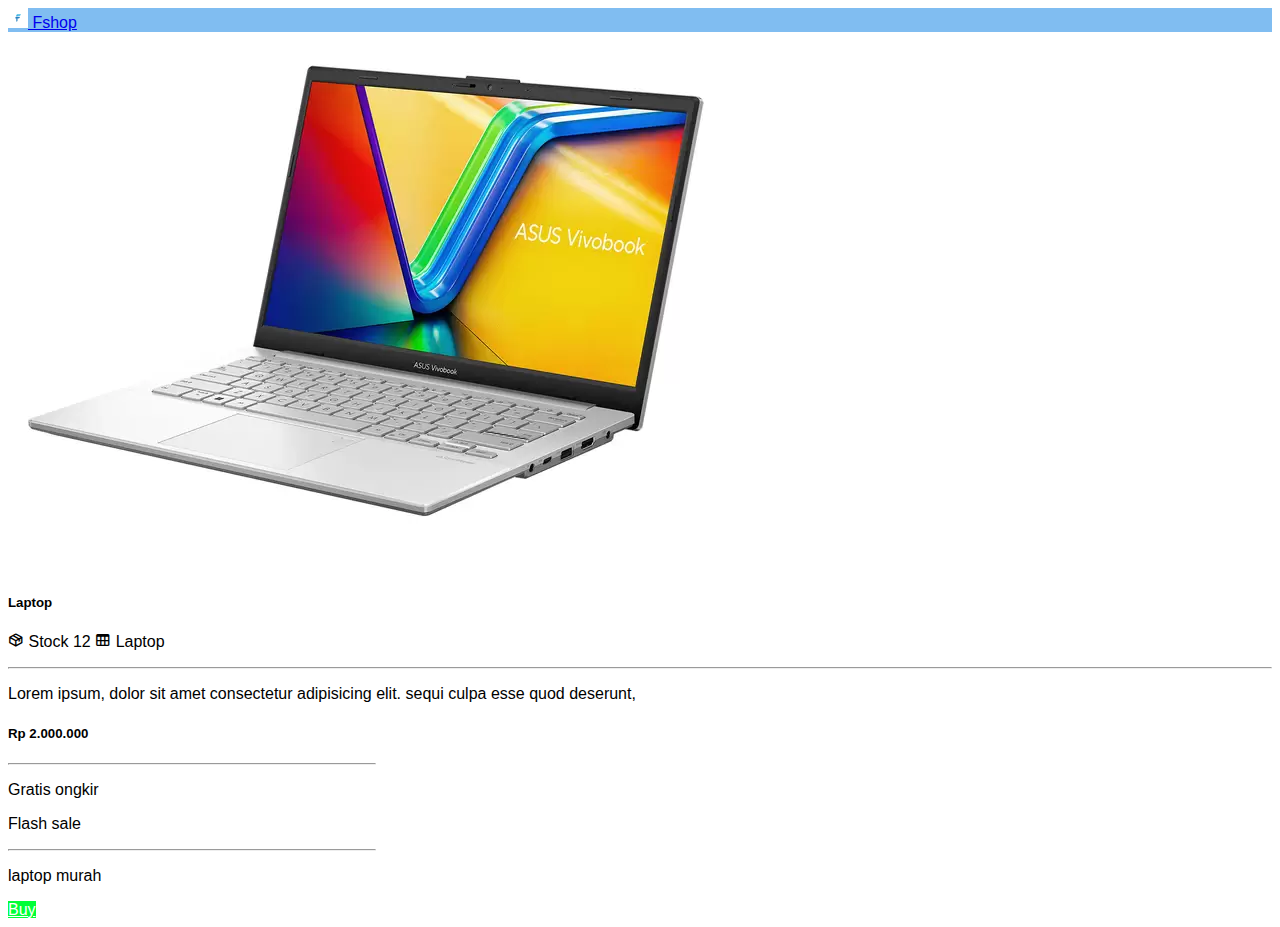
<file: boots/detail.html>
<!doctype html>
<html lang="en">
  <head>
    <meta charset="utf-8">
    <meta name="viewport" content="width=device-width, initial-scale=1">
    <link href="https://cdn.jsdelivr.net/npm/bootstrap@5.0.2/dist/css/bootstrap.min.css" rel="stylesheet" integrity="sha384-EVSTQN3/azprG1Anm3QDgpJLIm9Nao0Yz1ztcQTwFspd3yD65VohhpuuCOmLASjC" crossorigin="anonymous">
    <title>Hello, world!</title>
    <link href='https://unpkg.com/boxicons@2.1.4/css/boxicons.min.css' rel='stylesheet'>
    <link rel="stylesheet" href="style.css">
  </head>
  <body>
    <nav class="navbar navbar-dark" style="background: rgb(128, 189, 241);">
        <div class="container">
          <a class="navbar-brand" href="#">
            <img src="photoo/Logonav.png" alt="" width="20" height="20" class="d-inline-block align-text-top">
            Fshop
          </a>
        </div>
      </nav>
      <div class="container py-5 mx-auto row">
        <div class="col-sm-4">
          <img src="photoo/ASUS-Vivobook-Go_1.webp" class="img-thumbnail">
        </div>
        <div class="col-sm-4">
          <div class="px-3" style="width: 100%;">
          <div class="card-body">
            <h5 class="card-title fs-2 fw-bold mb-1">Laptop</h5>
            <p class="card-text"><i class='bx bx-package'></i>
            <span>Stock 12</span>
            <i class='bx bx-table'></i>
            <span>Laptop</span>
            </p>
            <hr>
            <p>Lorem ipsum, dolor sit amet consectetur adipisicing elit. sequi culpa esse quod deserunt,</p>
          </div>
          </div>
        </div>
        <div class="col-sm-4">
          <div class="card " style="width: 23rem;">
            <div class="card-body">
              <h5 class="card-title">Rp 2.000.000</h5> <hr>
              <p class="card-text">Gratis ongkir</p>
              <p>Flash sale</span></p> <hr>
              <p>laptop murah</p>
              <a href="buy.html" class="btn d-grid gap-2">Buy</a>
            </div>
          </div>
        </div>
      </div>
    <script src="https://cdn.jsdelivr.net/npm/bootstrap@5.0.2/dist/js/bootstrap.bundle.min.js" integrity="sha384-MrcW6ZMFYlzcLA8Nl+NtUVF0sA7MsXsP1UyJoMp4YLEuNSfAP+JcXn/tWtIaxVXM" crossorigin="anonymous"></script>
  </body>
</html>
</file>
<file: boots 1/style.css>
body {
    font-family: arial;
}

.btn {
    background-color: rgb(0, 255, 55);
    color: white;
}
.btn:hover {
    background-color: rgb(6, 66, 36);
    color: #ffff;
}

.card img{
    width: 80%;
    height: 100% 
}
</file>
<file: boots/style.css>
body {
    font-family: arial;
}

.carousel-inner arousel-item {
    width: auto;
    background: cover;
    padding-top: 40px;
    align-items: center;
}

.btn {
    background-color: rgb(0, 255, 55);
    color: white;
}
.btn:hover {
    background-color: aqua;
}

.card img{
    width: 80%;
    height: 100%;
}
</file>
